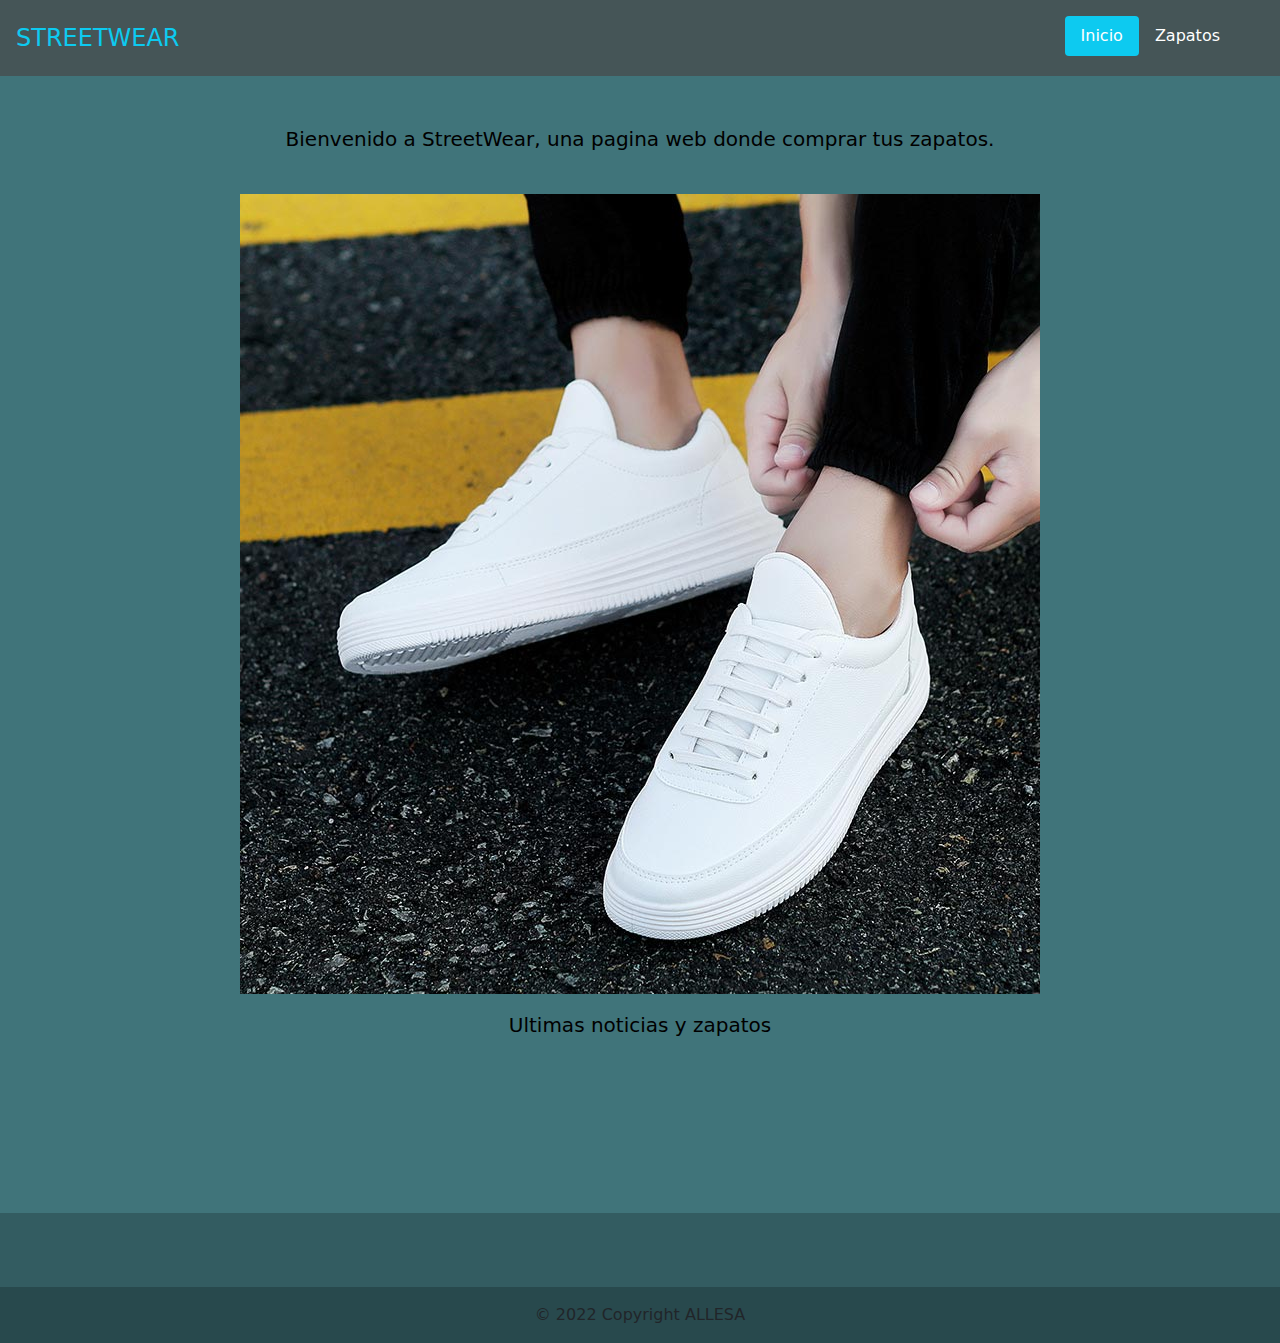
<file: index.html>
<!DOCTYPE html>
<html lang="en" class="h-100">

<head>

    <meta charset="UTF-8">
    <meta http-equiv="X-UA-Compatible" content="IE=edge">
    <meta name="viewport" content="width=device-width, initial-scale=1.0">

    <link rel="stylesheet" href="https://use.fontawesome.com/releases/v5.8.1/css/all.css" integrity="sha384-50oBUHEmvpQ+1lW4y57PTFmhCaXp0ML5d60M1M7uH2+nqUivzIebhndOJK28anvf" crossorigin="anonymous">
    <link rel="icon" type="image/x-icon" href="images/favicon.ico">
    <link rel="stylesheet" href="CSS/bootstrap.min.css">
    <link rel="stylesheet" href="CSS/style.css">

    <script>
        // Array con las imagenes y enlaces que se iran mostrando en la web

        var imagenes = new Array(
            ['images/imagenrotativa1.jpg', 'zapatos.html'], ['images/imagenrotativa2.jpg', 'zapatos.html'], ['images/imagenrotativa3.jpg', 'zapatos.html'], ['images/imagenrotativa4.jpg', 'zapatos.html']
        );
        var contador = 0;


        // Funcion para cambiar la imagen y link

        function rotarImagenes() {
            // cambiamos la imagen y la url
            contador++
            document.getElementById("imagenlink").src = imagenes[contador % imagenes.length][0];
            document.getElementById("link").href = imagenes[contador % imagenes.length][1];
        }

        // Función que se ejecuta una vez cargada la página

        onload = function() {
            // Cargamos una imagen aleatoria
            rotarImagenes();

            // Indicamos que cada 5 segundos cambie la imagen
            setInterval(rotarImagenes, 5000);
        }
    </script>
    <title>Inicio</title>
</head>

<body class="h-100 d-flex flex-column">
    <header>
        <div class="container-fluid fondo-navbar ">
            <header class="d-flex flex-wrap justify-content-center py-3 mb-4 ">
                <a href="index.html" class="d-flex align-items-center mb-3 mb-md-0 me-md-auto text-dark text-decoration-none">
                    <span class="fs-4 text-info m-1">STREETWEAR</span>
                </a>

                <ul class="nav nav-pills">
                    <li class="nav-item"><a href="index.html" class="nav-link active bg-info " aria-current="page">Inicio</a></li>
                    <li class="nav-item"><a href="zapatos.html" class="nav-link text-white">Zapatos</a></li>
                    <li class="nav-item"><a href="carrito.html" id="vercarrito" class="nav-link text-white"><i class="fas fa-shopping-cart"></i></a></li>
                </ul>
            </header>
        </div>
        <br>
        <p class="descripcion">Bienvenido a StreetWear, una pagina web donde comprar tus zapatos.</p>
    </header>
    <br>

    <div class="container  mb-3 d-none d-sm-block ">
        <div class=" row  ">
            <div class="col-12 text-center">
                <a id="link" href="zapatos.html"><img id="imagenlink" class="w-100 h-100 w-100 h-100"></a>
            </div>


        </div>
    </div>

    <div class="container text-center d-none d-sm-block">

        <p class="descripcion">Ultimas noticias y zapatos</p>
        <div class="row">
            <div class="col-12 col-md-6"><iframe src="https://www.youtube.com/embed/AZy3V62t9K8" title="YouTube video player" frameborder="0" allow="accelerometer; autoplay; clipboard-write; encrypted-media; gyroscope; picture-in-picture" allowfullscreen></iframe></div>
            <div class="col-12 col-md-6"><iframe src="https://www.youtube.com/embed/J0ifKoot9m8" title="YouTube video player" frameborder="0" allow="accelerometer; autoplay; clipboard-write; encrypted-media; gyroscope; picture-in-picture" allowfullscreen></iframe></div>
        </div>


    </div>
    <div class="container text-center d-block d-sm-none">





        <a href="https://www.youtube.com/embed/J0ifKoot9m8">Ultimos zapatos 2022</a><br>
        <a href="https://www.youtube.com/embed/AZy3V62t9K8">Mejores zapatos 2022</a>


    </div>

    <footer class=" container-fluid text-center mt-auto mb-0 p-0" style="background-color: rgba(0, 0, 0, 0.2);">

        <div class="container pt-4">

            <section class="mb-4">

                <a class="btn btn-link btn-floating btn-lg text-dark m-1" href="https://es-es.facebook.com/" target="_blank" role="button" data-mdb-ripple-color="dark"><i class="fab fa-facebook-f"></i
            ></a>
                <a class="btn btn-link btn-floating btn-lg text-dark m-1" href="https://twitter.com/?lang=es" target="_blank" role="button" data-mdb-ripple-color="dark"><i class="fab fa-twitter"></i
            ></a>
                <a class="btn btn-link btn-floating btn-lg text-dark m-1" href="https://www.instagram.com/" target="_blank" role="button" data-mdb-ripple-color="dark"><i class="fab fa-instagram"></i
            ></a>
                <a class="btn btn-link btn-floating btn-lg text-dark m-1" href="https://github.com/Gerardo096" target="_blank" role="button" data-mdb-ripple-color="dark"><i class="fab fa-github"></i
            ></a>
            </section>

        </div>



        <div class="text-center text-dark p-3" style="background-color: rgba(0, 0, 0, 0.2);">
            © 2022 Copyright ALLESA
        </div>

    </footer>
    <script src="JS/bootstrap.bundle.min.js"></script>
</body>


</html>
</file>
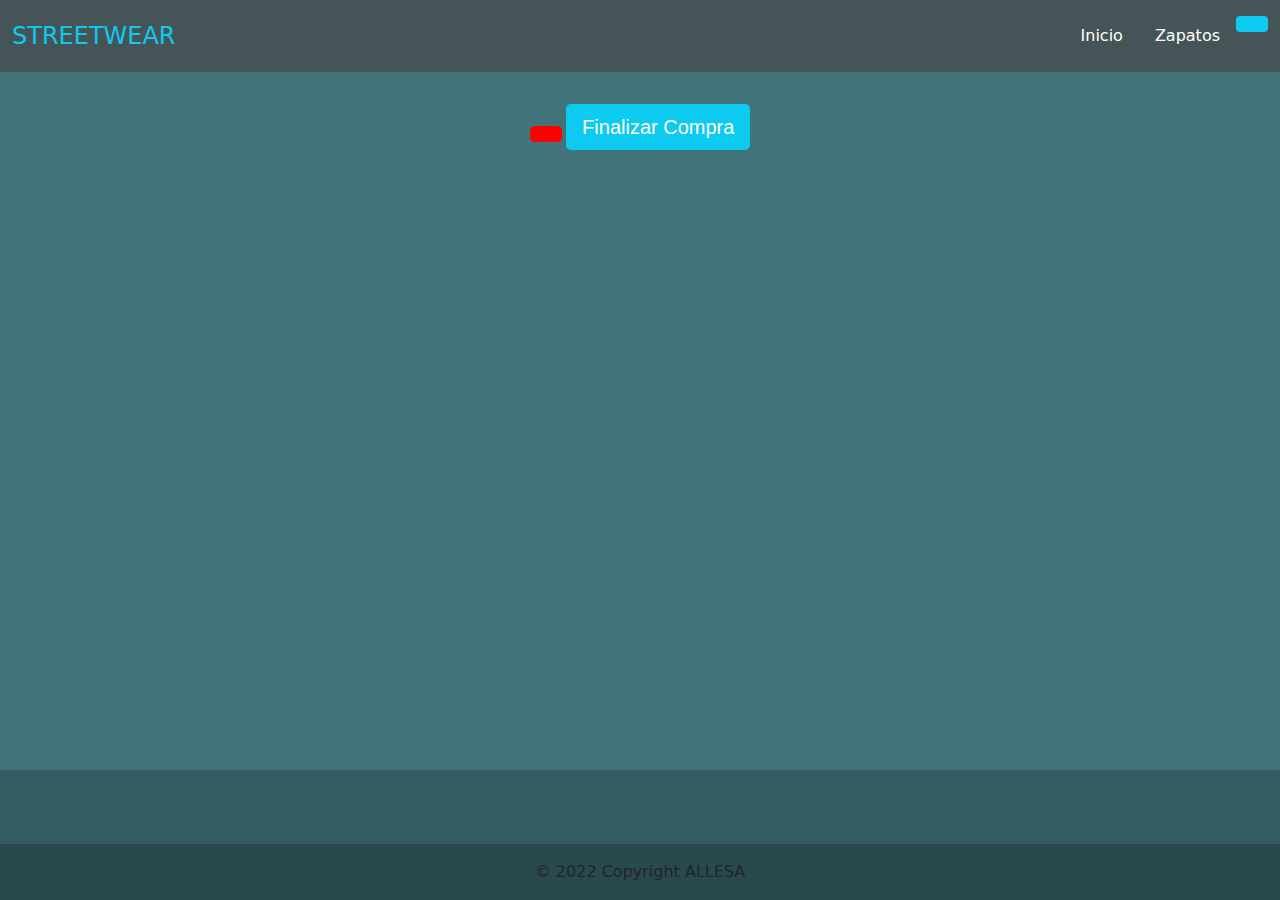
<file: carrito.html>
<!DOCTYPE html>
<html lang="en" class="h-100">

<head>

    <meta charset="UTF-8">
    <meta http-equiv="X-UA-Compatible" content="IE=edge">
    <meta name="viewport" content="width=device-width, initial-scale=1.0">

    <link rel="stylesheet" href="https://use.fontawesome.com/releases/v5.8.1/css/all.css" integrity="sha384-50oBUHEmvpQ+1lW4y57PTFmhCaXp0ML5d60M1M7uH2+nqUivzIebhndOJK28anvf" crossorigin="anonymous">
    <link rel="icon" type="image/x-icon" href="images/favicon.ico">
    <link rel="stylesheet" href="CSS/bootstrap.min.css">
    <link rel="stylesheet" href="CSS/style.css">
    <script src="JS/leercarrito.js"></script>

    <title>Carrito</title>
</head>

<body class="h-100 d-flex flex-column">
    <header>
        <div class="container-fluid fondo-navbar ">
            <header class="d-flex flex-wrap justify-content-center py-3 mb-4 ">
                <a href="index.html" class="d-flex align-items-center mb-3 mb-md-0 me-md-auto text-dark text-decoration-none">
                    <span class="fs-4 text-info">STREETWEAR</span>
                </a>

                <ul class="nav nav-pills">
                    <li class="nav-item"><a href="index.html" class="nav-link text-white">Inicio</a></li>
                    <li class="nav-item"><a href="zapatos.html" class="nav-link text-white">Zapatos</a></li>
                    <li class="nav-item"><a href="carrito.html" id="vercarrito" class="nav-link text-white active bg-info " aria-current="page"><i class="fas fa-shopping-cart"></i></a></li>
                </ul>
            </header>
        </div>

    </header>

    <div id="divcarrito">
        <h1 id="total" class="text-black"></h1>
        <button type="button" id="eliminarCarro" class="btn-lg botonañadir botonbasura"><i class="fas fa-trash-alt"></i></button>
        <button type="button" class="btn-lg botonañadir bg-info botonañadir"><a style="text-decoration: none;" class="text-white" href="pago.html">Finalizar Compra</a> </button>

    </div>
    <div id="mostrarCarrito">

    </div>


    <footer class=" container-fluid text-center mt-auto mb-0 p-0" style="background-color: rgba(0, 0, 0, 0.2);">

        <div class="container pt-4">

            <section class="mb-4">

                <a class="btn btn-link btn-floating btn-lg text-dark m-1" href="https://es-es.facebook.com/" target="_blank" role="button" data-mdb-ripple-color="dark"><i class="fab fa-facebook-f"></i
            ></a>
                <a class="btn btn-link btn-floating btn-lg text-dark m-1" href="https://twitter.com/?lang=es" target="_blank" role="button" data-mdb-ripple-color="dark"><i class="fab fa-twitter"></i
            ></a>
                <a class="btn btn-link btn-floating btn-lg text-dark m-1" href="https://www.instagram.com/" target="_blank" role="button" data-mdb-ripple-color="dark"><i class="fab fa-instagram"></i
            ></a>
                <a class="btn btn-link btn-floating btn-lg text-dark m-1" href="https://github.com/Gerardo096" target="_blank" role="button" data-mdb-ripple-color="dark"><i class="fab fa-github"></i
            ></a>
            </section>

        </div>



        <div class="text-center text-dark p-3" style="background-color: rgba(0, 0, 0, 0.2);">
            © 2022 Copyright ALLESA
        </div>

    </footer>
    <script src="JS/bootstrap.bundle.min.js"></script>
</body>


</html>
</file>
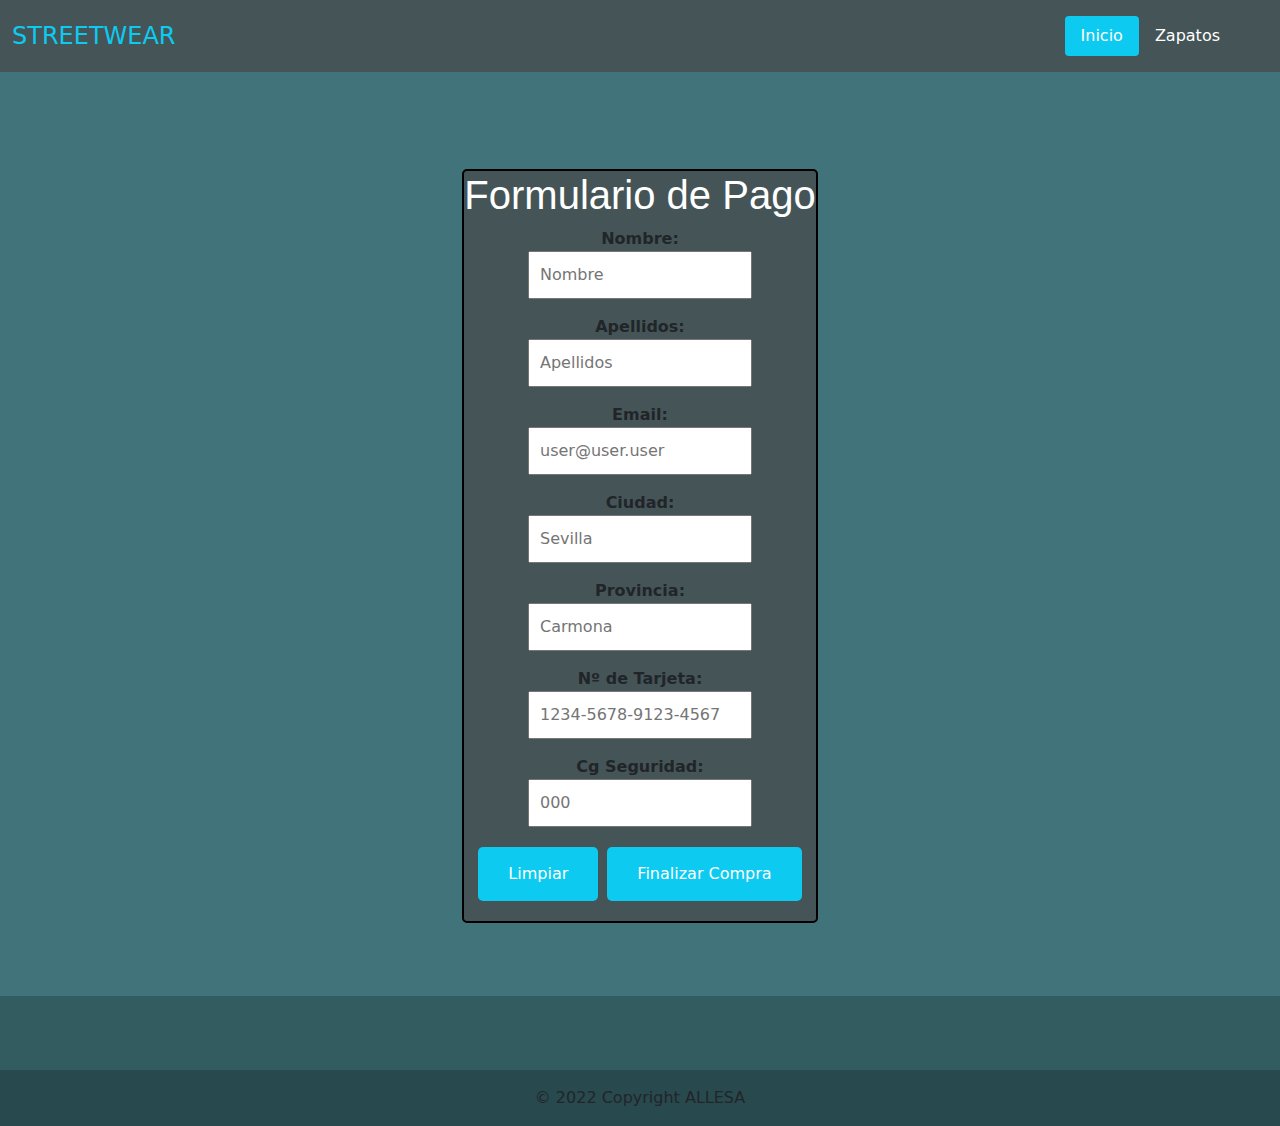
<file: pago.html>
<!DOCTYPE html>
<html lang="en" class="h-100">

<head>

    <meta charset="UTF-8">
    <meta http-equiv="X-UA-Compatible" content="IE=edge">
    <meta name="viewport" content="width=device-width, initial-scale=1.0">

    <link rel="stylesheet" href="https://use.fontawesome.com/releases/v5.8.1/css/all.css" integrity="sha384-50oBUHEmvpQ+1lW4y57PTFmhCaXp0ML5d60M1M7uH2+nqUivzIebhndOJK28anvf" crossorigin="anonymous">
    <link rel="icon" type="image/x-icon" href="images/favicon.ico">
    <link rel="stylesheet" href="CSS/formulario.css">
    <link rel="stylesheet" href="CSS/bootstrap.min.css">
    <link rel="stylesheet" href="CSS/style.css">
    <script src="JS/validar.js"></script>

    <title>Pagos</title>
</head>

<body class="h-100 d-flex flex-column">
    <header>
        <div class="container-fluid  fondo-navbar ">
            <header class="d-flex flex-wrap justify-content-center py-3 mb-4 ">
                <a href="index.html" class="d-flex align-items-center mb-3 mb-md-0 me-md-auto text-dark text-decoration-none">
                    <span class="fs-4 text-info">STREETWEAR</span>
                </a>

                <ul class="nav nav-pills">
                    <li class="nav-item"><a href="index.html" class="nav-link bg-info text-white">Inicio</a></li>
                    <li class="nav-item"><a href="zapatos.html" class="nav-link text-white">Zapatos</a></li>
                    <li class="nav-item"><a href="carrito.html" id="vercarrito" class="nav-link text-white"><i class="fas fa-shopping-cart"></i></a></li>
                </ul>
            </header>
        </div>

    </header>
    <div id="divform">
        <form id="formulario" method="post">
            <h1>Formulario de Pago</h1>

            <fieldset>

                <p>
                    <label for="nombre"> Nombre:</label>
                    <br>
                    <input type="text" id="nombre" placeholder="Nombre" required />
                    <br>

                </p>
                <p>
                    <label for="apellidos"> Apellidos:</label>
                    <br>
                    <input type="text" id="apellidos" placeholder="Apellidos" required />
                    <br>

                </p>

                <p>
                    <label for="email"> Email: </label>
                    <br>
                    <input type="text" id="email" placeholder="user@user.user" required />
                    <br>

                </p>
                <p>
                    <label for="ciudad"> Ciudad:</label>
                    <br>
                    <input type="text" id="ciudad" placeholder="Sevilla" required />
                    <br>

                </p>
                <p>
                    <label for="provincia"> Provincia:</label>
                    <br>
                    <input type="text" id="provincia" placeholder="Carmona" required />
                    <br>

                </p>


                <p>
                    <label for="numero"> Nº de Tarjeta:</label>
                    <br>
                    <input type="text" id="numero" placeholder="1234-5678-9123-4567" required/>
                    <br>

                </p>


                <label for="codigo"> Cg Seguridad:</label>
                <br>
                <input type="number" id="codigo" placeholder="000" required/>
                <br>


                </p>
                <p id="errores"></p>
                <p>
                    <input class="bg-info text-white" type="reset" name="limpiar" id="button" value="Limpiar" />

                    <input class="bg-info text-white" type="submit" name="enviar" id="button" value="Finalizar Compra" />
                </p>
            </fieldset>
        </form>
    </div>
    <footer class=" container-fluid text-center mt-auto mb-0 p-0" style="background-color: rgba(0, 0, 0, 0.2);">

        <div class="container pt-4">

            <section class="mb-4">

                <a class="btn btn-link btn-floating btn-lg text-dark m-1" href="https://es-es.facebook.com/" target="_blank" role="button" data-mdb-ripple-color="dark"><i class="fab fa-facebook-f"></i
            ></a>
                <a class="btn btn-link btn-floating btn-lg text-dark m-1" href="https://twitter.com/?lang=es" target="_blank" role="button" data-mdb-ripple-color="dark"><i class="fab fa-twitter"></i
            ></a>
                <a class="btn btn-link btn-floating btn-lg text-dark m-1" href="https://www.instagram.com/" target="_blank" role="button" data-mdb-ripple-color="dark"><i class="fab fa-instagram"></i
            ></a>
                <a class="btn btn-link btn-floating btn-lg text-dark m-1" href="https://github.com/Gerardo096" target="_blank" role="button" data-mdb-ripple-color="dark"><i class="fab fa-github"></i
            ></a>
            </section>

        </div>



        <div class="text-center text-dark p-3" style="background-color: rgba(0, 0, 0, 0.2);">
            © 2022 Copyright ALLESA
        </div>

    </footer>
    <script src="JS/bootstrap.bundle.min.js"></script>

</body>


</html>
</file>
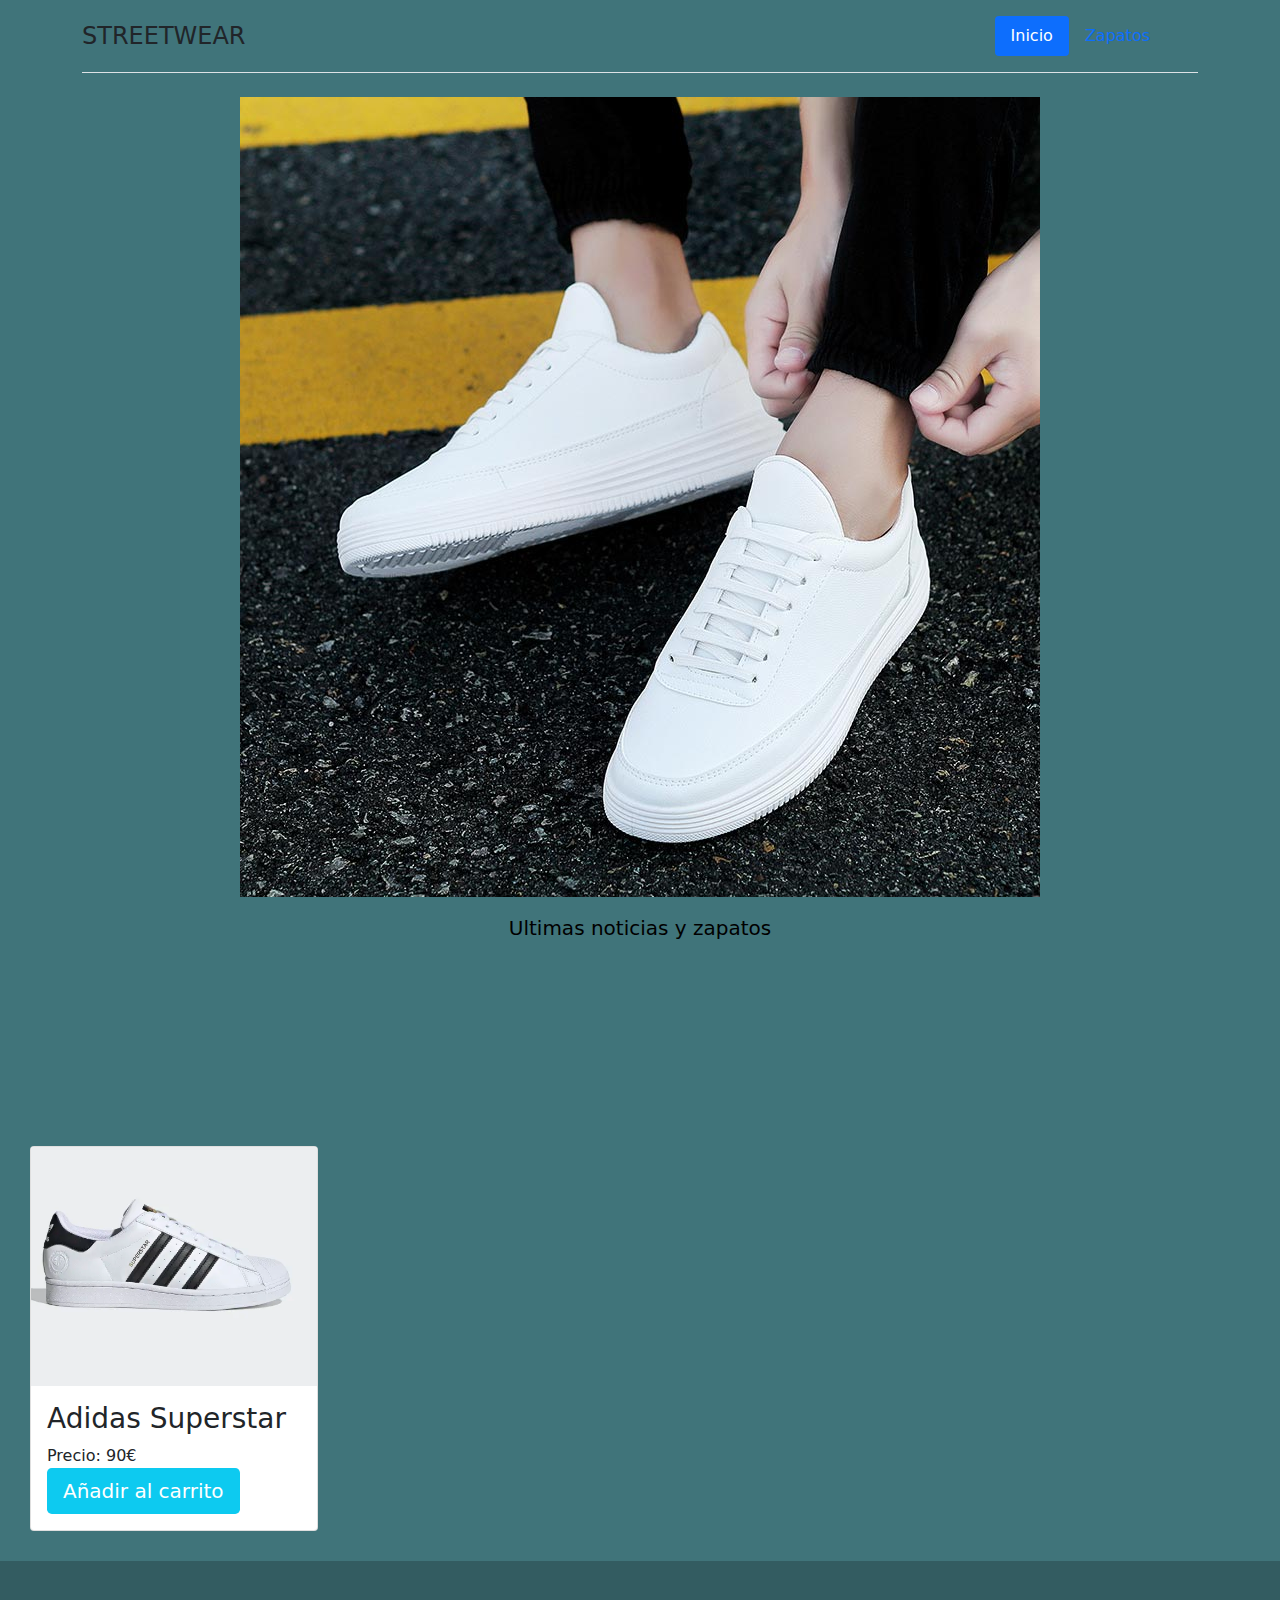
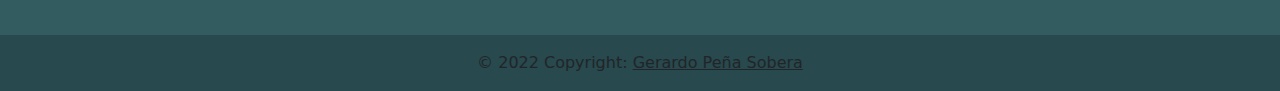
<file: pruebas.html>
<!doctype html>
<html lang="en">

<head>
    <title>Title</title>
    <!-- Required meta tags -->
    <meta charset="utf-8">
    <meta name="viewport" content="width=device-width, initial-scale=1, shrink-to-fit=no">

    <!-- Bootstrap CSS v5.0.2 -->
    <link rel="stylesheet" href="CSS/bootstrap.min.css">
    <link rel="stylesheet" href="https://use.fontawesome.com/releases/v5.8.1/css/all.css" integrity="sha384-50oBUHEmvpQ+1lW4y57PTFmhCaXp0ML5d60M1M7uH2+nqUivzIebhndOJK28anvf" crossorigin="anonymous">
    <link rel="stylesheet" href="CSS/style.css">
    <script>
        // Array con las imagenes y enlaces que se iran mostrando en la web

        var imagenes = new Array(
            ['images/imagenrotativa1.jpg', 'zapatos.html'], ['images/imagenrotativa2.jpg', 'zapatos.html'], ['images/imagenrotativa3.jpg', 'zapatos.html'], ['images/imagenrotativa4.jpg', 'zapatos.html']
        );
        var contador = 0;


        // Funcion para cambiar la imagen y link

        function rotarImagenes() {
            // cambiamos la imagen y la url
            contador++
            document.getElementById("imagenlink").src = imagenes[contador % imagenes.length][0];
            document.getElementById("link").href = imagenes[contador % imagenes.length][1];
        }

        // Función que se ejecuta una vez cargada la página

        onload = function() {
            // Cargamos una imagen aleatoria
            rotarImagenes();

            // Indicamos que cada 5 segundos cambie la imagen
            setInterval(rotarImagenes, 5000);
        }
    </script>
</head>

<body>
    <div class="container">
        <header class="d-flex flex-wrap justify-content-center py-3 mb-4 border-bottom">
            <a href="index.html" class="d-flex align-items-center mb-3 mb-md-0 me-md-auto text-dark text-decoration-none">
                <span class="fs-4">STREETWEAR</span>
            </a>

            <ul class="nav nav-pills">
                <li class="nav-item"><a href="#" class="nav-link active" aria-current="page">Inicio</a></li>
                <li class="nav-item"><a href="#" class="nav-link">Zapatos</a></li>
                <li class="nav-item"><a href="#" class="nav-link"><i class="fas fa-shopping-cart"></i></a></li>
            </ul>
        </header>
    </div>




    <div class="container text-center mb-3 d-none d-sm-block ">
        <div class="imagenescambiando">
            <a id="link" href="zapatos.html"><img id="imagenlink" src=""></a>

        </div>
    </div>
    <div class="container text-center">

        <p class="descripcion">Ultimas noticias y zapatos</p>
        <div class="row">
            <div class="col-12 col-md-6"><iframe src="https://www.youtube.com/embed/AZy3V62t9K8" title="YouTube video player" frameborder="0" allow="accelerometer; autoplay; clipboard-write; encrypted-media; gyroscope; picture-in-picture" allowfullscreen></iframe></div>
            <div class="col-12 col-md-6"><iframe src="https://www.youtube.com/embed/J0ifKoot9m8" title="YouTube video player" frameborder="0" allow="accelerometer; autoplay; clipboard-write; encrypted-media; gyroscope; picture-in-picture" allowfullscreen></iframe></div>
        </div>


    </div>


    <div class="divzapatos card" style=" width: 18rem;">

        <img id="imagen1" class="card-img-top" src="images/zapato3.png">

        <div class="card-body">
            <div class="card-text">
                <h3 id="zapato2">Adidas Superstar</h3>
                <div>Precio:
                    <span id="precio2">90</span>€
                </div>
                <button type="button" id="añadir3" class="btn-lg botonañadir bg-info">Añadir al carrito<i class="fas fa-cart-plus"></i></button>
            </div>
        </div>
    </div>



    <footer class="text-center" style="background-color: rgba(0, 0, 0, 0.2);">

        <div class="container pt-4 ">

            <section class="mb-4">

                <a class="btn btn-link btn-floating btn-lg text-dark m-1" href="https://es-es.facebook.com/" target="_blank" role="button" data-mdb-ripple-color="dark"><i class="fab fa-facebook-f"></i
            ></a>
                <a class="btn btn-link btn-floating btn-lg text-dark m-1" href="https://twitter.com/?lang=es" target="_blank" role="button" data-mdb-ripple-color="dark"><i class="fab fa-twitter"></i
            ></a>
                <a class="btn btn-link btn-floating btn-lg text-dark m-1" href="https://www.instagram.com/" target="_blank" role="button" data-mdb-ripple-color="dark"><i class="fab fa-instagram"></i
            ></a>
                <a class="btn btn-link btn-floating btn-lg text-dark m-1" href="https://github.com/Gerardo096" target="_blank" role="button" data-mdb-ripple-color="dark"><i class="fab fa-github"></i
            ></a>
            </section>

        </div>



        <div class="text-center text-dark p-3" style="background-color: rgba(0, 0, 0, 0.2);">
            © 2022 Copyright:
            <a class="text-dark" href="https://github.com/Gerardo096" target="_blank">Gerardo Peña Sobera</a>
        </div>

    </footer>



    <!-- Bootstrap JavaScript Libraries -->

    <script src="JS/bootstrap.bundle.min.js"></script>
</body>

</html>
</file>
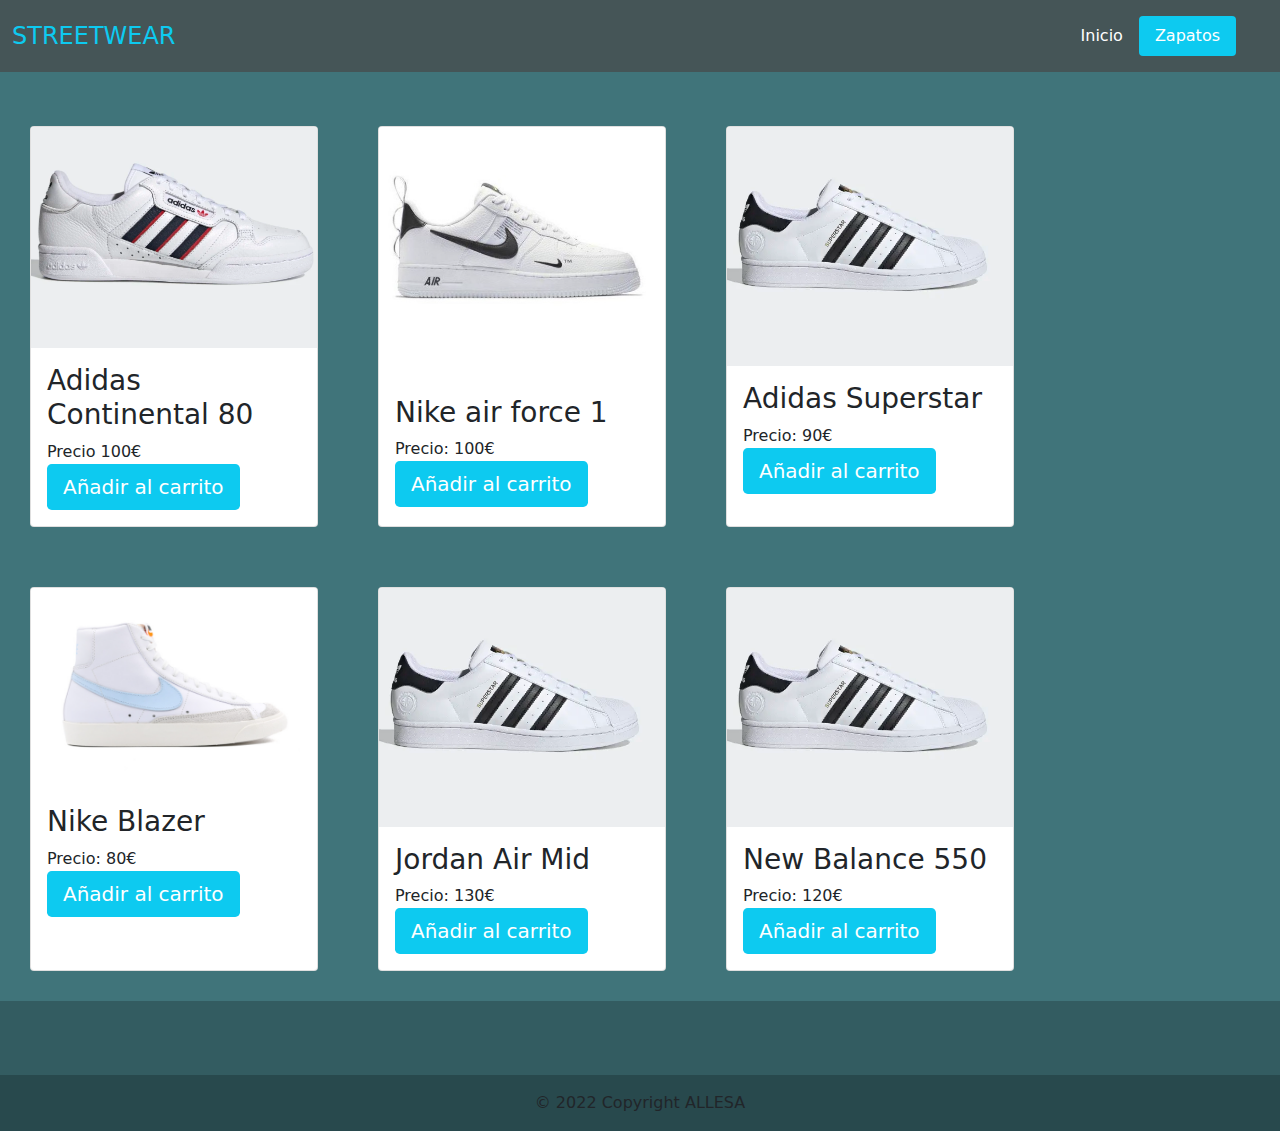
<file: zapatos.html>
<!DOCTYPE html>
<html lang="en" class="h-100">

<head>

    <meta charset="UTF-8">
    <meta http-equiv="X-UA-Compatible" content="IE=edge">
    <meta name="viewport" content="width=device-width, initial-scale=1.0">

    <link rel="stylesheet" href="https://use.fontawesome.com/releases/v5.8.1/css/all.css" integrity="sha384-50oBUHEmvpQ+1lW4y57PTFmhCaXp0ML5d60M1M7uH2+nqUivzIebhndOJK28anvf" crossorigin="anonymous">
    <link rel="icon" type="image/x-icon" href="images/favicon.ico">
    <script src="JS/carrito.js"></script>
    <link rel="stylesheet" href="CSS/bootstrap.min.css">
    <link rel="stylesheet" href="CSS/style.css">
    <title>Zapatos</title>
</head>

<body class="h-100 d-flex flex-column">
    <header>
        <div class="container-fluid  fondo-navbar">
            <header class="d-flex flex-wrap justify-content-center py-3 mb-4 ">
                <a href="index.html" class="d-flex align-items-center mb-3 mb-md-0 me-md-auto text-dark text-decoration-none">
                    <span class="fs-4 text-info">STREETWEAR</span>
                </a>

                <ul class="nav nav-pills">
                    <li class="nav-item"><a href="index.html" class="nav-link text-white">Inicio</a></li>
                    <li class="nav-item"><a href="zapatos.html" class="nav-link text-white active bg-info " aria-current="page">Zapatos</a></li>
                    <li class="nav-item"><a href="carrito.html" id="vercarrito" class="nav-link text-white"><i class="fas fa-shopping-cart"></i></a></li>
                </ul>
            </header>
        </div>
    </header>


    <div id="divzapatos">

        <div class="divzapatos card" style=" width: 18rem;">

            <img id="imagen1" class="card-img-top" src="images/zapato1.png">

            <div class="card-body">
                <div class="card-text">
                    <h3 id="zapato1">Adidas Continental 80</h3>
                    <div>Precio
                        <span id="precio1">100</span>€
                    </div>
                    <button type="button" id="añadir1" class="btn-lg botonañadir bg-info">Añadir al carrito<i class="fas fa-cart-plus"></i></button>
                </div>
            </div>
        </div>
        <div class="divzapatos card" style=" width: 18rem;">

            <img id="imagen2" class="card-img-top" src="images/zapato2.png">

            <div class="card-body">
                <div class="card-text">
                    <h3 id="zapato2">Nike air force 1</h3>
                    <div>Precio:
                        <span id="precio2">100</span>€
                    </div>
                    <button type="button" id="añadir2" class="btn-lg botonañadir bg-info">Añadir al carrito<i class="fas fa-cart-plus"></i></button>
                </div>
            </div>
        </div>
        <div class="divzapatos card" style=" width: 18rem;">

            <img id="imagen3" class="card-img-top" src="images/zapato3.png">

            <div class="card-body">
                <div class="card-text">
                    <h3 id="zapato3">Adidas Superstar</h3>
                    <div>Precio:
                        <span id="precio3">90</span>€
                    </div>
                    <button type="button" id="añadir3" class="btn-lg botonañadir bg-info">Añadir al carrito<i class="fas fa-cart-plus"></i></button>
                </div>
            </div>
        </div>
        <div class="divzapatos card" style=" width: 18rem;">

            <img id="imagen4" class="card-img-top" src="images/zapato4.png">

            <div class="card-body">
                <div class="card-text">
                    <h3 id="zapato4">Nike Blazer</h3>
                    <div>Precio:
                        <span id="precio4">80</span>€
                    </div>
                    <button type="button" id="añadir4" class="btn-lg botonañadir bg-info">Añadir al carrito<i class="fas fa-cart-plus"></i></button>
                </div>
            </div>
        </div>
        <div class="divzapatos card" style=" width: 18rem;">

            <img id="imagen5" class="card-img-top" src="images/zapato3.png">

            <div class="card-body">
                <div class="card-text">
                    <h3 id="zapato5">Jordan Air Mid</h3>
                    <div>Precio:
                        <span id="precio5">130</span>€
                    </div>
                    <button type="button" id="añadir5" class="btn-lg botonañadir bg-info">Añadir al carrito<i class="fas fa-cart-plus"></i></button>
                </div>
            </div>
        </div>
        <div class="divzapatos card" style=" width: 18rem;">

            <img id="imagen6" class="card-img-top" src="images/zapato3.png">

            <div class="card-body">
                <div class="card-text">
                    <h3 id="zapato6">New Balance 550</h3>
                    <div>Precio:
                        <span id="precio6">120</span>€
                    </div>
                    <button type="button" id="añadir6" class="btn-lg botonañadir bg-info">Añadir al carrito<i class="fas fa-cart-plus"></i></button>
                </div>
            </div>
        </div>
    </div>

    <footer class=" container-fluid text-center mt-auto mb-0 p-0" style="background-color: rgba(0, 0, 0, 0.2);">

        <div class="container pt-4">

            <section class="mb-4">

                <a class="btn btn-link btn-floating btn-lg text-dark m-1" href="https://es-es.facebook.com/" target="_blank" role="button" data-mdb-ripple-color="dark"><i class="fab fa-facebook-f"></i
            ></a>
                <a class="btn btn-link btn-floating btn-lg text-dark m-1" href="https://twitter.com/?lang=es" target="_blank" role="button" data-mdb-ripple-color="dark"><i class="fab fa-twitter"></i
            ></a>
                <a class="btn btn-link btn-floating btn-lg text-dark m-1" href="https://www.instagram.com/" target="_blank" role="button" data-mdb-ripple-color="dark"><i class="fab fa-instagram"></i
            ></a>
                <a class="btn btn-link btn-floating btn-lg text-dark m-1" href="https://github.com/Gerardo096" target="_blank" role="button" data-mdb-ripple-color="dark"><i class="fab fa-github"></i
            ></a>
            </section>

        </div>



        <div class="text-center text-dark p-3" style="background-color: rgba(0, 0, 0, 0.2);">
            © 2022 Copyright ALLESA
        </div>

    </footer>
    <script src="JS/bootstrap.bundle.min.js"></script>
</body>


</html>
</file>
<file: CSS/style.css>
.descripcion {
    color: black;
    text-align: center;
    font-size: 20px;
}

footer {
    margin: auto;
}

#imagenlink {
    max-width: 800px;
    max-height: 800px;
}

.botonañadir {
    border: none;
    color: white;
}

#divzapatos {
    display: flex;
    flex-wrap: wrap;
}

.divzapatos {
    margin: 30px;
}

#mostrarCarrito {
    display: flex;
    justify-content: center;
    flex-wrap: wrap;
    color: black;
    text-align: center;
}

#divcarrito {
    text-align: center;
    font-family: 'Franklin Gothic Medium', 'Arial Narrow', Arial, sans-serif;
    color: white;
}

.botonbasura {
    border: none;
    color: white;
    background-color: red;
}

.fondo-navbar {
    background-color: rgb(69, 85, 87);
}

body {
    background-color: #40747a;
}
</file>
<file: CSS/formulario.css>
h1 {
    color: white;
    font-family: 'Franklin Gothic Medium', 'Arial Narrow', Arial, sans-serif;
}

form label {
    font-weight: bold;
}

fieldset {
    border-style: groove;
    border-color: rgb(69, 85, 87);
    border-radius: 10px;
}

form fieldset {
    width: 100%;
}

#divform {
    display: flex;
    justify-content: center;
    align-items: center;
    text-align: center;
    min-height: 100vh;
}

input {
    padding: 10px;
    margin: 5px;
}

#errores {
    background-color: red;
}

#button {
    border: none;
    border-radius: 5px;
    padding: 15px 30px;
    text-align: center;
    text-decoration: none;
    display: inline-block;
    font-size: 16px;
    margin: 4px 2px;
}

#formulario {
    border: 2px solid black;
    border-radius: 5px;
    background-color: rgb(69, 85, 87);
}
</file>
